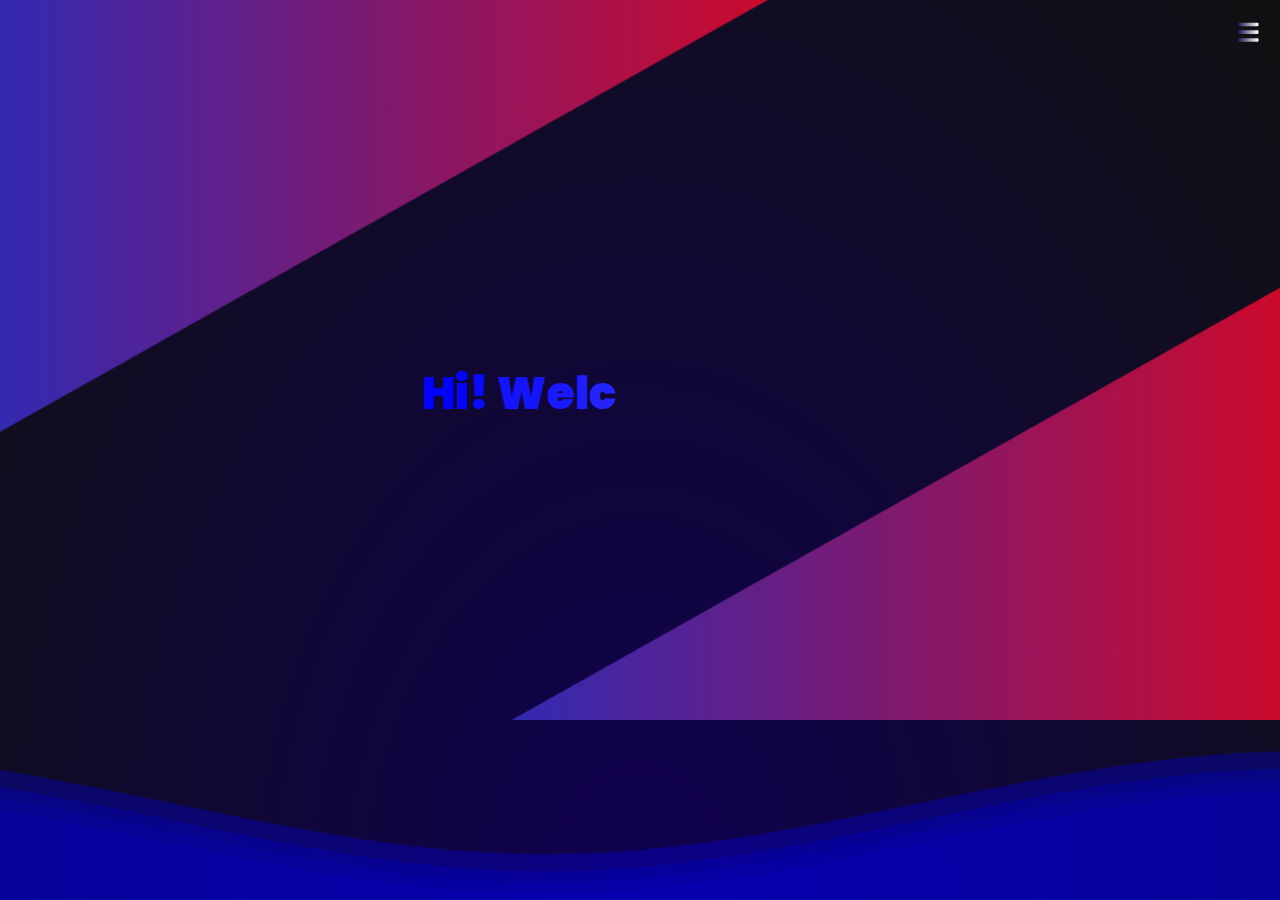
<file: index.html>
<!DOCTYPE html>
<html lang="en">
<head>
    <meta charset="UTF-8">
    <meta http-equiv="X-UA-Compatible" content="IE=edge">
    <meta name="viewport" content="width=device-width, initial-scale=1.0">
    <title>Portfolie site</title>
    <link rel="stylesheet" href="style.css">
    <link rel="preconnect" href="https://fonts.googleapis.com">
    <link rel="preconnect" href="https://fonts.gstatic.com" crossorigin>
<link href="https://fonts.googleapis.com/css2?family=Poppins:wght@300;500;900&display=swap" rel="stylesheet">   
</head>
<body>
    <nav id="mainNav"></nav>
    <div id="options">
        <img src="./hvem/menuen.svg" >
        <a id="startside" class="hide" href="index.html">Home</a>
        <a id="hvem" class="hide" href="/hvem/hvem.html">Who am i</a>
        <a id="kontakt" class="hide" href="/kontakt/kontakt.html">Contact info</a>
    </div>

    <div id="container">
    </div>
<h1 id="tekstAnimation">
</h1>
<div id="svgWrapper"></div>
<svg class="waves" xmlns="http://www.w3.org/2000/svg" xmlns:xlink="http://www.w3.org/1999/xlink"
viewBox="0 24 150 28" preserveAspectRatio="none" shape-rendering="auto">
<defs>
<path id="gentle-wave" d="M-160 44c30 0 58-18 88-18s 58 18 88 18 58-18 88-18 58 18 88 18 v44h-352z" />
</defs>
<g class="parallax">
<use xlink:href="#gentle-wave" x="48" y="0" fill="rgba(0,0,255,0.3" />
<use xlink:href="#gentle-wave" x="48" y="3" fill="rgba(0,0,255,0.2)" />
<use xlink:href="#gentle-wave" x="48" y="5" fill="rgba(0,0,255,0.1)" />
<use xlink:href="#gentle-wave" x="48" y="7" fill="rgba(0,0,255,0.1)" />
</g>
</svg>

    <script src="script.js"></script>
</body>
</html>
</file>
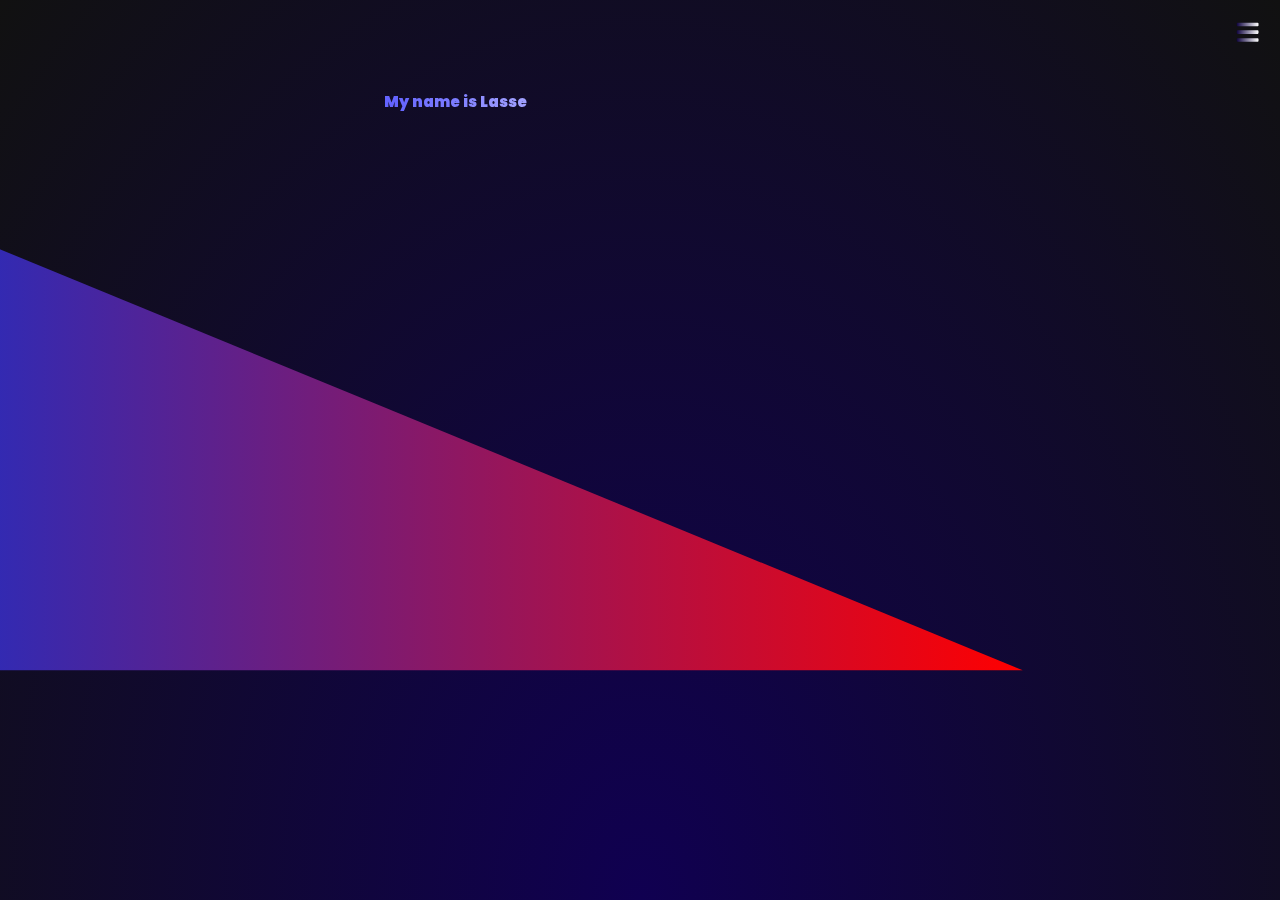
<file: hvem/hvem.html>
<!DOCTYPE html>
<html lang="en">
<head>
    <meta charset="UTF-8">
    <meta http-equiv="X-UA-Compatible" content="IE=edge">
    <meta name="viewport" content="width=device-width, initial-scale=1.0">
    <title>Document</title>
    <link rel="stylesheet" href="hvem.css">
    <link rel="preconnect" href="https://fonts.googleapis.com">
    <link rel="preconnect" href="https://fonts.gstatic.com" crossorigin>
    <link href="https://fonts.googleapis.com/css2?family=Poppins:wght@300;500;900&display=swap" rel="stylesheet"> 
</head>
<body>
    <nav id="mainNav"></nav>
    <div id="options">
        <img src="menuen.svg">
        <a id="startside" class="hide" href="../index.html">Home</a>
        <a id="hvem" class="hide" href="hvem.html">Who am i</a>
        <a id="kontakt" class="hide" href="/kontakt/kontakt.html">Contact info</a>
    </div>
    <div id="tekstAnimation"></div>
    <img class="hide" id="gameImg" src="gameImg.png" alt="">
    <div id="gameText"></div>
    <div id="game"></div>
    <div id="contentContainer">
        <img class="hide" id="pil" src="pil.svg" alt="">
        <img class="hide" id="pil2" src="pil2.svg" alt="">
        <input class="hide" type="color" value="" id="favColor">
        <div id="shoeText"></div>
        <div id="chooseColorText"> </div>

        <div class="hide" id="shoeConfig"></div>
    </div>
    <div id="svgWrapper"></div>

    <script src="hvem.js">
    </script>
</body>
</html>
</file>
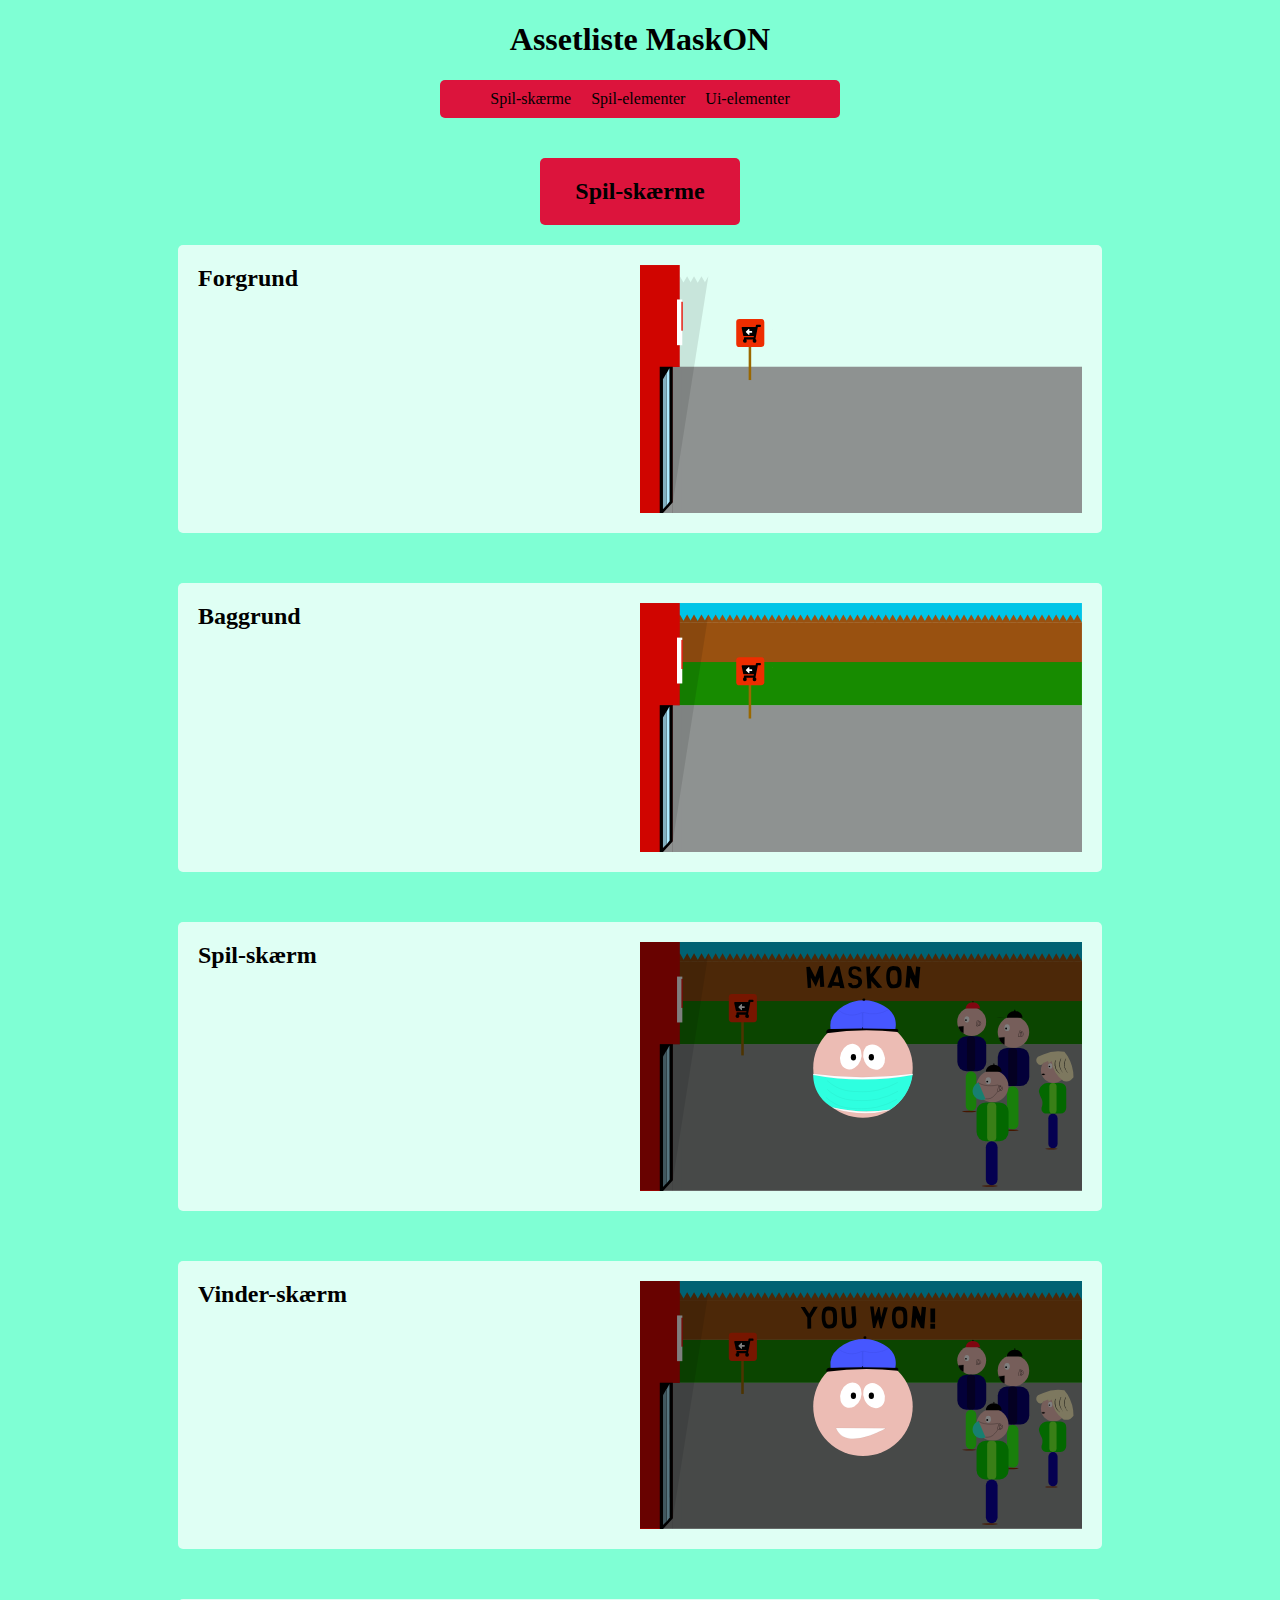
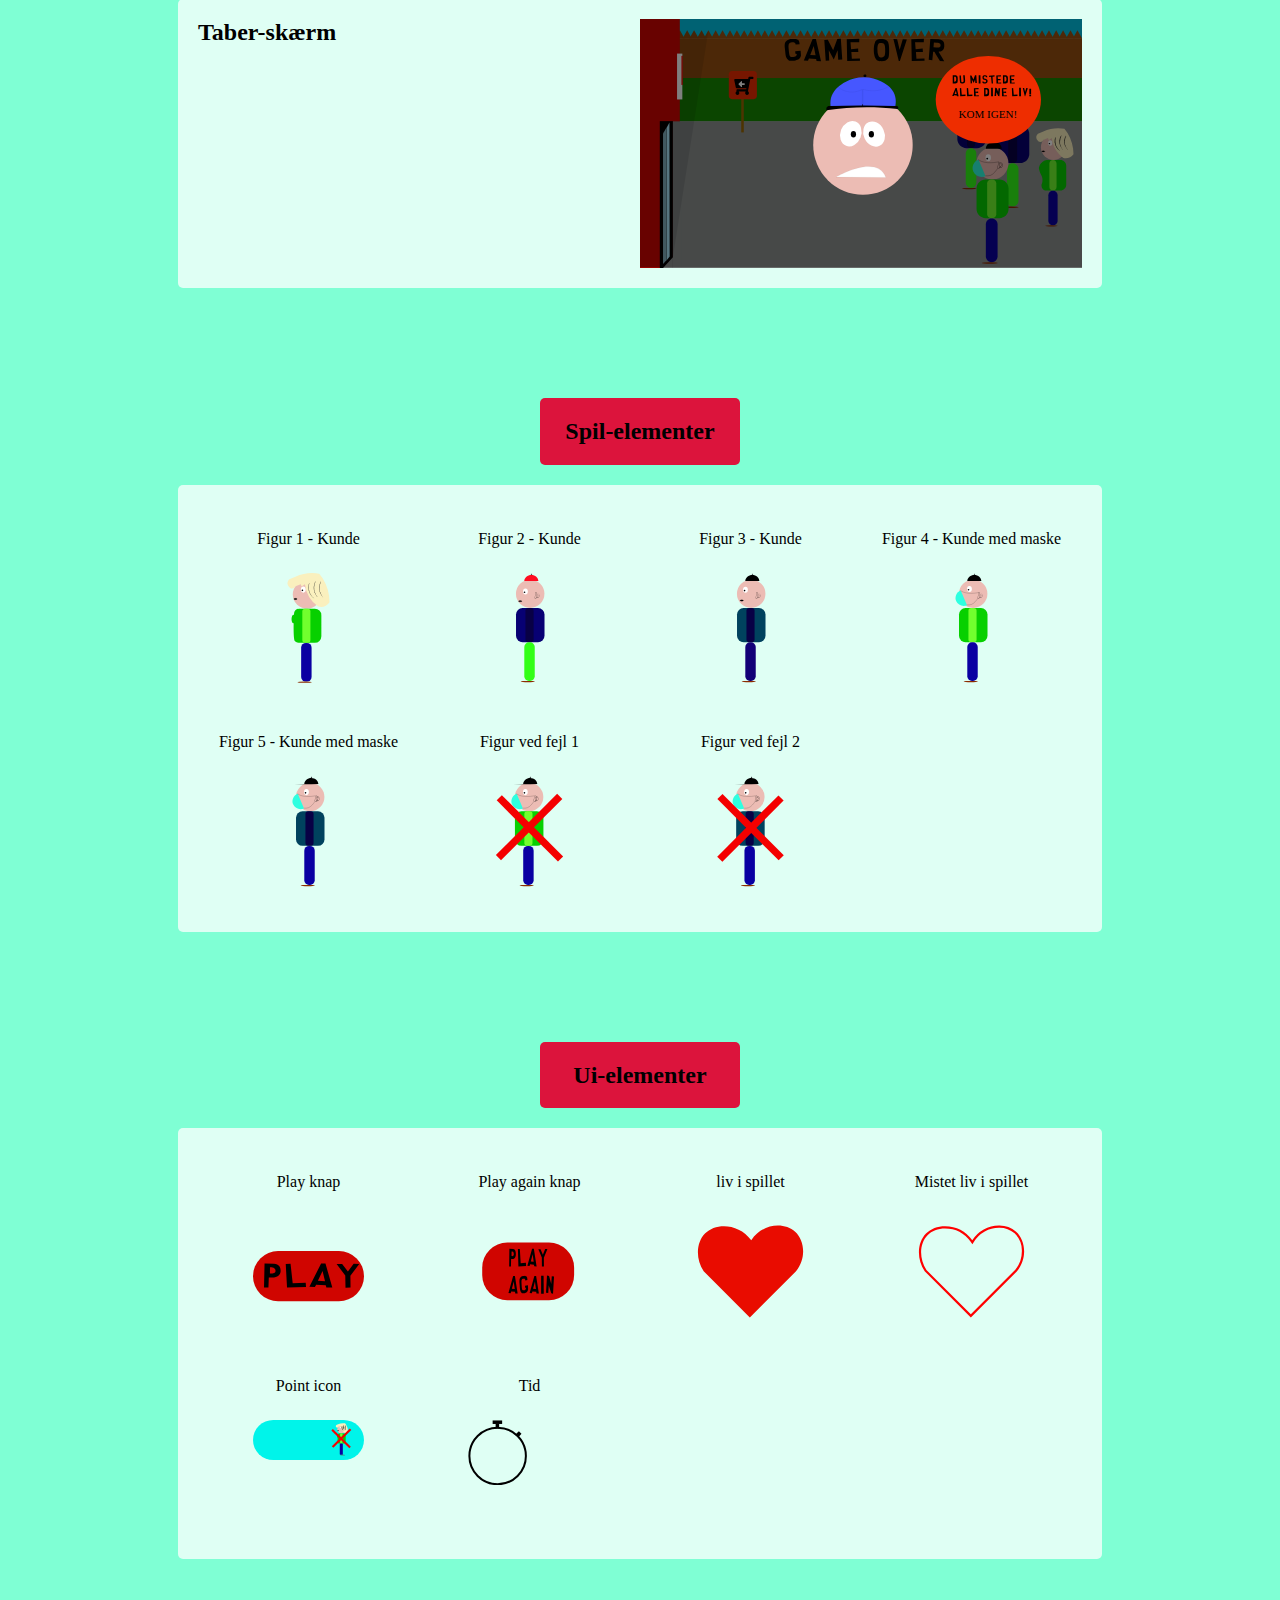
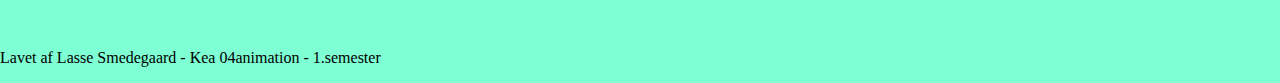
<file: hvem/spil/assets/assetliste.html>
<!DOCTYPE html>
<html lang="">

<head>
    <meta charset="utf-8">
    <meta name="viewport" content="width=device-width, initial-scale=1.0">
    <title></title>
    <link rel="stylesheet" href="assetliste.css">
</head>

<body>
    <header id="my_header">
        <h1>Assetliste MaskON</h1>
        <nav class="nav">
            <div>
                <a href="assetliste.html#screens">Spil-skærme</a>
            </div>
            <div>
                <a href="assetliste.html#spil-elementer">Spil-elementer</a>
            </div>
            <div>
                <a href="assetliste.html#ui-elementer">Ui-elementer</a>
            </div>
        </nav>
    </header>
    <section id="screens">
        <div id="section-box">
            <h2>Spil-skærme</h2>
        </div>
        <div class="section_wrapper">
            <div class="row">
                <h2>Forgrund</h2>
                <img src="svg/forgrund.svg" alt="forgrund" />
            </div>
            <div class="row">
                <h2>Baggrund</h2>
                <img src="svg/baggrund.svg" alt="baggrund" />
            </div>
            <div class="row">
                <h2>Spil-skærm</h2>
                <img src="svg/startscreen.svg" alt="Spilskærm" />
            </div>
            <div class="row">
                <h2>Vinder-skærm</h2>
                <img src="svg/billedeafwin.svg" alt="Vinder-skærm" />
            </div>
            <div class="row">
                <h2>Taber-skærm</h2>
                <img src="svg/billedeaflost.svg" alt="Taber-skærm" />
            </div>
        </div>
    </section>

    <section id="spil-elementer">
        <div id="section-box">
            <h2>Spil-elementer</h2>
        </div>
        <div class="section_wrapper">
            <div class="row">
                <div class="col">
                    <div>Figur 1 - Kunde</div>
                    <img src="svg/figur_a.svg" alt="figur 1" />
                </div>
                <div class="col">
                    <div>Figur 2 - Kunde </div>
                    <img src="svg/figur_b.svg" alt="figur 2" />
                </div>
                <div class="col">
                    <div>Figur 3 - Kunde </div>
                    <img src="svg/figur_c.svg" alt="figur 3" />
                </div>
                <div class="col">
                    <div>Figur 4 - Kunde med maske</div>
                    <img src="svg/figur_d.svg" alt="Kunde med maske" />
                </div>
                <div class="col">
                    <div>Figur 5 - Kunde med maske</div>
                    <img src="svg/figur_e.svg" alt="Kunde med maske" />
                </div>
                <div class="col">
                    <div>Figur ved fejl 1 </div>
                    <img src="svg/figur_dy.svg" alt="figur med rødt kryds" />
                </div>
                <div class="col">
                    <div>Figur ved fejl 2 </div>
                    <img src="svg/figur_ex.svg" alt="figur med rødt kryds" />
                </div>
            </div>
        </div>
    </section>

    <section id="ui-elementer">
        <div id="section-box">
            <h2>Ui-elementer</h2>
        </div>
        <div class="section_wrapper">
            <div class="row">
                <div class="col">
                    <div>Play knap</div>
                    <img src="svg/play.svg" alt="play knap" />
                </div>
                <div class="col">
                    <div>Play again knap </div>
                    <img src="svg/playagain.svg" alt="play again" />
                </div>
                <div class="col">
                    <div>liv i spillet</div>
                    <img src="svg/livispil.svg" alt="rødt hjerte" />
                </div>
                <div class="col">
                    <div>Mistet liv i spillet </div>
                    <img src="svg/mistetliv.svg" alt="hjerte" />
                </div>
                <div class="col">
                    <div>Point icon</div>
                    <img src="svg/pointicon.svg" alt="lille kunde med rødt kryds" />
                </div>
                <div class="col">
                    <div>Tid</div>
                    <div>
                        <img src="svg/tid.svg" alt="timer" />
                    </div>
                </div>
                <div class="col" id="timer">

                </div>
            </div>
        </div>
    </section>

    <footer>
        <p>Lavet af Lasse Smedegaard - Kea 04animation - 1.semester</p>
    </footer>
</body>

</html>
</file>
<file: style.css>
body {
  height: 100vh;
  margin: 0;
  background: radial-gradient(ellipse at bottom, #100051, #111);
  overflow: hidden;
}
/* MENUEN */
#mainNav {
  user-select: none;
  display: flex;
  position: fixed;
  top: 0;
  left: 0;
  width: 100vw;
  justify-content: flex-end;
  height: 5vw;
  z-index: 3;
  opacity: 0;
  transition: opacity 2s cubic-bezier(0, 1, 1, 1);
}
#mainNav > svg {
  transform: scale(0.6);
  color: aliceblue;
  cursor: pointer;
  height: 5vw;
}
#options {
  position: relative;
}
#options > img {
  position: absolute;
  width: 20vw;
  height: 20vw;
  top: -4vw;
  right: -25vw;
}
#startside {
  position: absolute;
  top: 5.4vw;
  right: 1.7vw;
  font-size: 1rem;
  z-index: 4;
  text-decoration: none;
  font-family: poppins;
  color: rgb(198, 199, 209);
}
#hvem {
  position: absolute;
  top: 8.8vw;
  right: 1.7vw;
  font-size: 1rem;
  z-index: 4;
  text-decoration: none;
  font-family: poppins;
  color: rgb(198, 199, 209);
}
#kontakt {
  position: absolute;
  top: 12.3vw;
  right: 1.7vw;
  font-size: 1rem;
  z-index: 4;
  text-decoration: none;
  font-family: poppins;
  color: rgb(198, 199, 209);
}

#hvem:hover,
#kontakt:hover,
#startside:hover {
  text-shadow: #269912 0.1vw 0.1vw 0.01vw;
}

/* MENU SLUT */

#container {
  position: relative;
}
#tekstAnimation {
  margin: 0;
  font-family: Poppins;
  font-weight: 900;
  position: absolute;
  font-size: 3rem;
  top: 40%;
  left: 33%;
  /* color: rgb(242, 245, 98); */
}
/* #tekstAnimation {
  background: linear-gradient(to right, rgb(0, 52, 222), rgba(255, 0, 0));
  text-shadow: 1px 1px rgba(0, 0, 0, 0.2);
  color: transparent;
  -webkit-background-clip: text;
} */

.hide {
  opacity: 0;
}
#svgWrapper {
  position: relative;
}

.waves {
  position: absolute;
  bottom: 0;
  aspect-ratio: 8;
  left: 0;
  width: 100vw;
  z-index: -1;
}
.parallax > use {
  animation: move-forever 25s cubic-bezier(0.55, 0.5, 0.45, 0.5) infinite;
}
.parallax > use:nth-child(1) {
  animation-delay: -2s;
  animation-duration: 7s;
}
.parallax > use:nth-child(2) {
  animation-delay: -3s;
  animation-duration: 10s;
}
.parallax > use:nth-child(3) {
  animation-delay: -4s;
  animation-duration: 13s;
}
.parallax > use:nth-child(4) {
  animation-delay: -5s;
  animation-duration: 20s;
}
@keyframes move-forever {
  0% {
    transform: translate3d(-90px, 0, 0);
  }
  100% {
    transform: translate3d(85px, 0, 0);
  }
}
span {
  display: inline-block;
}

.fadeIn {
  opacity: 0;
  transition: transform 0.5s ease-out, opacity 0.5s ease-out;
}

.fadeInActive {
  opacity: 1;
  transform: translate(-19.5vw);
}

.fadeFromBelow {
  opacity: 0;
  transform: translateY(50%);
  transition: all 1.3s cubic-bezier(0, 0, 0.14, 2);
}

.fadeFromBelowActive {
  opacity: 1;
  transform: translateY(0);
}

a:hover {
  color: black;
}
@media (max-width: 1280px) {
  html {
    font-size: 15px;
  }
}
</file>
<file: hvem/hvem.css>
body {
  height: 100vh;
  margin: 0;
  background: radial-gradient(ellipse at bottom, #100051, #111);
  overflow: hidden;
}
/* MENUEN */
#mainNav {
  user-select: none;
  display: flex;
  position: fixed;
  top: 0;
  left: 0;
  width: 100vw;
  justify-content: flex-end;
  height: 5vw;
  z-index: 3;
  opacity: 0;
  transition: opacity 2s cubic-bezier(0, 1, 1, 1);
}
#mainNav > svg {
  transform: scale(0.6);
  color: aliceblue;
  cursor: pointer;
  height: 5vw;
}
#options {
  position: relative;
}
#options > img {
  position: absolute;
  width: 20vw;
  height: 20vw;
  top: -4vw;
  right: -25vw;
  z-index: 2;
}
#startside {
  position: absolute;
  top: 5.4vw;
  right: 1.7vw;
  font-size: 1rem;
  z-index: 4;
  text-decoration: none;
  font-family: poppins;
  color: rgb(198, 199, 209);
}
#hvem {
  position: absolute;
  top: 8.8vw;
  right: 1.7vw;
  font-size: 1rem;
  z-index: 4;
  text-decoration: none;
  font-family: poppins;
  color: rgb(198, 199, 209);
}
#kontakt {
  position: absolute;
  top: 12.3vw;
  right: 1.7vw;
  font-size: 1rem;
  z-index: 4;
  text-decoration: none;
  font-family: poppins;
  color: rgb(198, 199, 209);
}

#hvem:hover,
#kontakt:hover,
#startside:hover {
  text-shadow: #269912 0.1vw 0.1vw 0.01vw;
}

/* MENU SLUT */

#game {
  position: absolute;
  top: 15vw;
  left: 7vw;
  font-family: Poppins;
  font-weight: 750;
  font-size: 0.8rem;
  text-decoration: none;
  z-index: 3;
}

#gameText {
  position: absolute;
  top: 2vw;
  left: 1.3vw;
  font-family: Poppins;
  font-weight: 900;
  font-size: 0.8rem;
  text-decoration: none;
  z-index: 3;
}

#gameImg {
  position: absolute;
  transform: scale(0.2);
  bottom: 17vw;
  right: 40vw;
  width: 100%;
  height: 100%;
  z-index: 3;
  transition: 1s opacity ease-in;
}

#chooseColorText {
  position: absolute;
  color: white;
  bottom: 17vw;
  right: 32vw;
}
#shoeText {
  position: absolute;
  font-family: Poppins;
  font-weight: 750;
  font-size: 0.8rem;
  top: 20vw;
  right: 11vw;
}

#shoeConfig g path {
  opacity: 0.6;
}

#shoeConfig g:hover path {
  fill: green !important;
  opacity: 0.3;
}

#shoeConfig {
  position: absolute;
  background-color: white;
  border-radius: 1vw;
  width: 25vw;
  top: 25vw;
  right: 5vw;
  transition: opacity 2s cubic-bezier(0, 1, 1, 1);
  z-index: 2;
}
#tekstAnimation {
  width: 100vw;
  margin: 0;
  font-family: Poppins;
  font-weight: 900;
  font-size: 1rem;
  position: absolute;
  top: 10%;
  left: 30%;
  z-index: 2;
}
span {
  display: inline-block;
}

#pb {
  position: absolute;
  width: 20vw;
  height: 20vw;
}

#portraet {
  position: absolute;
  height: 100%;
  width: 100%;
  transform: rotate(22deg) scale(0.5) translateY(66vw);
  z-index: 1;
  opacity: 1;
}

#favColor {
  position: absolute;
  z-index: 1;
  bottom: 15vw;
  right: 33vw;
  transition: opacity 1s ease-in;
}
#pil {
  position: absolute;
  aspect-ratio: 12;
  top: 20vw;
  transform: rotate(20deg);
  left: 10vw;
  transition: opacity 1s ease-in;
}
#pil2 {
  position: absolute;
  aspect-ratio: 12;
  top: 17vw;
  transform: rotate(270deg);
  right: 27vw;
  transition: opacity 1s ease-in;
  z-index: 1;
}

.hide {
  opacity: 0;
}
.fadeInActive {
  opacity: 1;
  transform: translate(-19.5vw);
}
.fadeIn {
  animation: fadeIn 0.2s;
  animation-timing-function: ease-out;
  animation-fill-mode: forwards;
}
@keyframes fadeIn {
  0% {
    opacity: 0;
    transform: translateX(0) scale(0);
  }
  100% {
    opacity: 100;
    transform: translateX(-20vw) scale(1);
  }
}
.fadeUp {
  animation: fadeUp 1s;
  animation-timing-function: ease-out;
}
@keyframes fadeUp {
  0% {
    opacity: 0;
    transform: translateY(66vw);
  }
  100% {
    opacity: 1;
    transform: translateY(0vw);
  }
}
.fadeFromBelow {
  opacity: 0;
  transform: translateX(-100%);
  transition: all 1.3s cubic-bezier(0, 0, 0.14, 1);
}

.fadeFromBelowActive {
  opacity: 1;
  transform: translateX(0);
}

@media (max-width: 1280px) {
  html {
    font-size: 15px;
  }
}
@media screen and (max-width: 767px) {
  html {
    font-size: 13px;
  }
  #mainNav svg {
    transform: scale(1.8) translate(-2vw, 2vw);
    z-index: 4;
  }
  #hvem {
    z-index: 3;
  }
  #svgWrapper svg {
    transform: scale(2.3) rotate(90deg);
  }
  #tekstAnimation {
    transform: translateY(5vw);
  }
  #shoeConfig {
    transform: scale(1.5) translate(-4vw, 45vw);
  }
  #shoeText {
    transform: translate(2vw, 58vw);
  }
  #pil {
    transform: translate(15vw, 60vw) rotate(120deg) scale(0.5);
  }
  #pil2 {
    transform: translate(15vw, 68vw) rotate(160deg);
  }
  #gameImg {
    top: 37vw;
    right: 30vw;
  }
  #game {
    transform: translate(7.5vw, 68vw);
  }
  #gameText {
    transform: translate(2vw, 75vw);
  }
}
</file>
<file: hvem/spil/assets/assetliste.css>
* {
    box-sizing: border-box;
}

body {
    margin: 0;
    background-color: aquamarine;
    padding: 0;
}

section {
    margin: 20px 0;
    padding: 20px 0;
}

.section_wrapper {
    width: 80%;
    margin: 0 auto;
}

.section_wrapper .row {
    background: rgba(255, 255, 255, 0.75);
    display: flex;
    flex-wrap: wrap;
    justify-content: space-between;
    margin: 50px;
    padding: 20px;
    border-radius: 5px;
}

.section_wrapper .row:first-child {
    margin-top: 0;
}

#spil-elementer .section_wrapper .row, #ui-elementer .section_wrapper .row {
    justify-content: flex-start;
}

#spil-elementer .section_wrapper .row .col div, #ui-elementer .section_wrapper .row .col div {
    margin-bottom: 25px;
}

.section_wrapper .row .col {
    display: flex;
    flex-direction: column;
    align-items: center;
    flex-basis: 25%;
    margin: 25px 0;
}

.section_wrapper .row h2 {
    margin-top: 0;
}


.section_wrapper .row img {
    width: 50%;
}

#screens img {
    display: flex;
    align-items: center;
    max-width: 100%;
}

header h1 {
    text-align: center;
}

header nav {
    margin-top: 10px;
    display: flex;
    justify-content: center;
    background-color: crimson;
    width: 400px;
    margin: 0 auto;
    border-radius: 5px;
}
#section-box {
    display: flex;
    justify-content: center;
    background-color: crimson;
    width: 200px;
    margin: 0 auto;
    margin-bottom: 20px;
    border-radius: 5px;
}
header nav div {
    padding: 10px 10px;
}

a:link {
    color: black;
    text-decoration: none;
}

a:hover {
    text-decoration: underline;
}

a:visited {
    color: black;
}


a:active {
    color: black;
}
</file>
